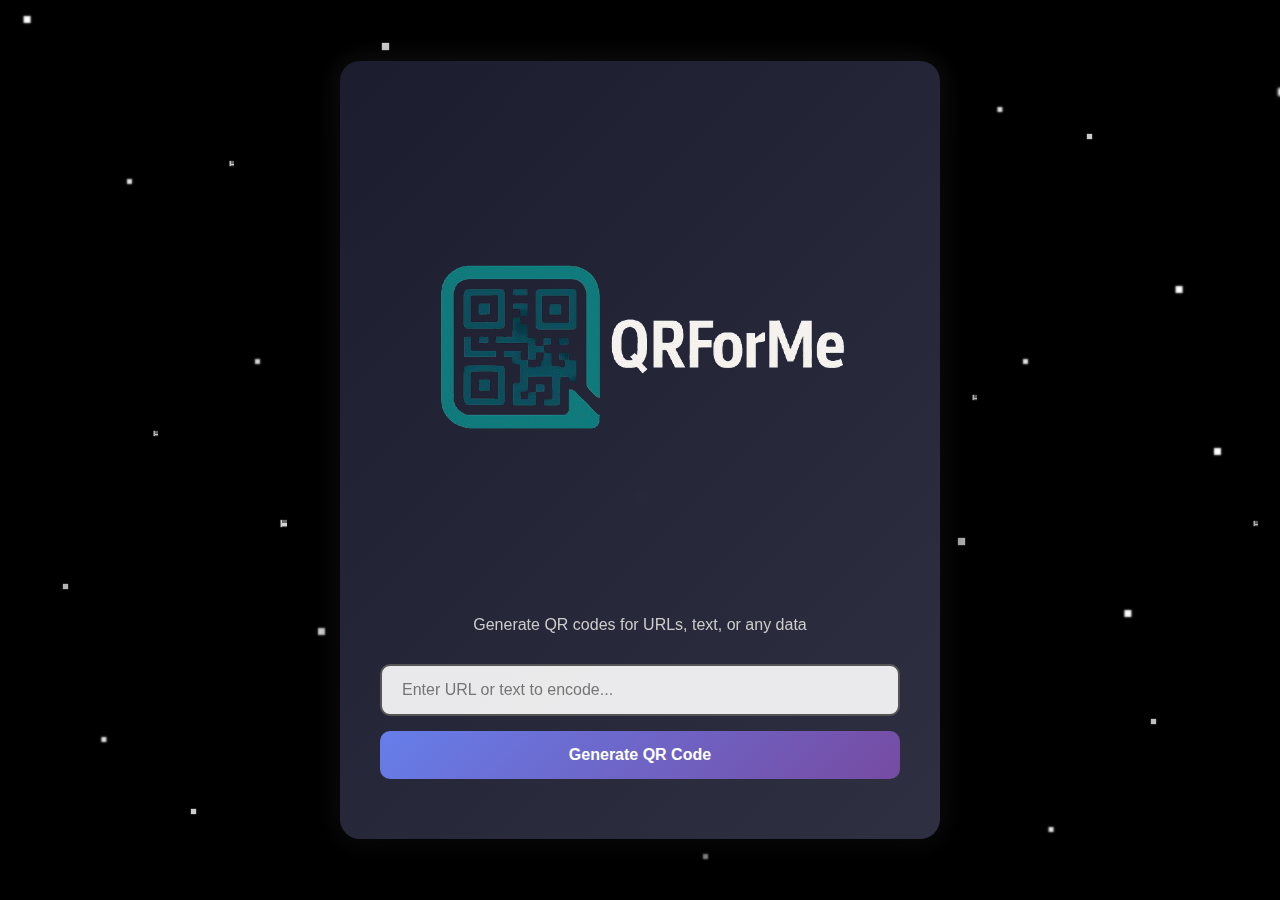
<file: index.html>
<!DOCTYPE html>
<html lang="en">
<head>
    <meta charset="UTF-8">
    <meta name="viewport" content="width=device-width, initial-scale=1.0">
    <title>QRForMe - QR Code Generator</title>
    <link rel="stylesheet" href="static/style.css">
</head>
<body>
    <div class="stars"></div>
    <div class="container">
        <div class="header">
            <div class="logo">
                <img src="static/logo.png" alt="QRForMe Logo">
            </div>
            <p>Generate QR codes for URLs, text, or any data</p>
        </div>
        
        <div class="input-section">
            <input 
                type="text" 
                id="urlInput" 
                placeholder="Enter URL or text to encode..."
                autocomplete="off"
            >
            <button id="generateBtn" class="btn btn-primary">Generate QR Code</button>
        </div>
        
        <div id="errorMessage" class="error-message"></div>
        
        <div id="qrDisplay" class="qr-display" style="display: none;">
            <div class="qr-container">
                <canvas id="qrCanvas"></canvas>
            </div>
            <button id="downloadBtn" class="btn btn-success">
                <svg width="20" height="20" viewBox="0 0 24 24" fill="none" stroke="currentColor" stroke-width="2">
                    <path d="M21 15v4a2 2 0 0 1-2 2H5a2 2 0 0 1-2-2v-4"></path>
                    <polyline points="7 10 12 15 17 10"></polyline>
                    <line x1="12" y1="15" x2="12" y2="3"></line>
                </svg>
                Download QR Code
            </button>
        </div>
        
        <div id="loading" class="loading" style="display: none;">
            <div class="spinner"></div>
            <p>Generating QR Code...</p>
        </div>
    </div>

    <!-- QR Code Library -->
    <script src="static/qrcode.min.js"></script>
    <script src="static/app.js"></script>
</body>
</html>
</file>
<file: static/style.css>
* {
    margin: 0;
    padding: 0;
    box-sizing: border-box;
}

body {
    font-family: 'Segoe UI', Tahoma, Geneva, Verdana, sans-serif;
    background: #000000;
    min-height: 100vh;
    display: flex;
    justify-content: center;
    align-items: center;
    padding: 20px;
    overflow: hidden;
    position: relative;
}

/* Twinkling Stars Background */
.stars {
    position: fixed;
    top: 0;
    left: 0;
    width: 100%;
    height: 100%;
    pointer-events: none;
    z-index: 0;
}

/* Static Twinkling Stars */
.stars::before {
    content: '';
    position: absolute;
    width: 3px;
    height: 3px;
    background: transparent;
    box-shadow: 
        10vw 20vh 2px 1px rgba(255, 255, 255, 0.9),
        85vw 15vh 1px 1px rgba(255, 255, 255, 0.8),
        25vw 70vh 2px 2px rgba(255, 255, 255, 1),
        60vw 45vh 1px 1px rgba(255, 255, 255, 0.7),
        40vw 85vh 2px 1px rgba(255, 255, 255, 0.9),
        75vw 60vh 1px 2px rgba(255, 255, 255, 0.8),
        20vw 40vh 2px 1px rgba(255, 255, 255, 0.85),
        90vw 80vh 1px 1px rgba(255, 255, 255, 0.75),
        50vw 10vh 2px 2px rgba(255, 255, 255, 1),
        15vw 90vh 1px 1px rgba(255, 255, 255, 0.8),
        70vw 25vh 2px 1px rgba(255, 255, 255, 0.9),
        35vw 55vh 1px 2px rgba(255, 255, 255, 0.85),
        80vw 40vh 2px 1px rgba(255, 255, 255, 0.9),
        5vw 65vh 1px 1px rgba(255, 255, 255, 0.7),
        95vw 50vh 2px 2px rgba(255, 255, 255, 1),
        45vw 30vh 1px 1px rgba(255, 255, 255, 0.8),
        65vw 75vh 2px 1px rgba(255, 255, 255, 0.9),
        30vw 5vh 1px 2px rgba(255, 255, 255, 0.85),
        55vw 95vh 2px 1px rgba(255, 255, 255, 0.9),
        12vw 48vh 1px 1px rgba(255, 255, 255, 0.75),
        88vw 68vh 2px 2px rgba(255, 255, 255, 1),
        42vw 22vh 1px 1px rgba(255, 255, 255, 0.8),
        68vw 88vh 2px 1px rgba(255, 255, 255, 0.9),
        22vw 58vh 1px 2px rgba(255, 255, 255, 0.85),
        78vw 12vh 2px 1px rgba(255, 255, 255, 0.9),
        38vw 78vh 1px 1px rgba(255, 255, 255, 0.7),
        92vw 32vh 2px 2px rgba(255, 255, 255, 1),
        52vw 52vh 1px 1px rgba(255, 255, 255, 0.8),
        8vw 82vh 2px 1px rgba(255, 255, 255, 0.9),
        72vw 8vh 1px 2px rgba(255, 255, 255, 0.85),
        28vw 72vh 2px 1px rgba(255, 255, 255, 0.9),
        62vw 38vh 1px 1px rgba(255, 255, 255, 0.75),
        48vw 62vh 2px 2px rgba(255, 255, 255, 1),
        18vw 18vh 1px 1px rgba(255, 255, 255, 0.8),
        82vw 92vh 2px 1px rgba(255, 255, 255, 0.9),
        58vw 28vh 1px 2px rgba(255, 255, 255, 0.85),
        32vw 88vh 2px 1px rgba(255, 255, 255, 0.9),
        98vw 58vh 1px 1px rgba(255, 255, 255, 0.7),
        2vw 2vh 2px 2px rgba(255, 255, 255, 1),
        76vw 44vh 1px 1px rgba(255, 255, 255, 0.8);
    animation: twinkle 3s ease-in-out infinite;
}

/* Falling Stars (Shooting Stars) */
.stars::after {
    content: '';
    position: absolute;
    width: 4px;
    height: 4px;
    background: transparent;
    box-shadow: 
        100vw 10vh 3px 2px rgba(255, 255, 255, 1),
        200vw 30vh 2px 2px rgba(255, 255, 255, 0.95),
        300vw 50vh 3px 2px rgba(255, 255, 255, 1),
        400vw 70vh 2px 2px rgba(255, 255, 255, 0.9),
        500vw 20vh 3px 3px rgba(255, 255, 255, 1),
        600vw 40vh 2px 2px rgba(255, 255, 255, 0.95),
        700vw 60vh 3px 2px rgba(255, 255, 255, 1),
        800vw 80vh 2px 2px rgba(255, 255, 255, 0.9),
        900vw 15vh 3px 3px rgba(255, 255, 255, 1),
        1000vw 35vh 2px 2px rgba(255, 255, 255, 0.95),
        50vw 55vh 3px 2px rgba(255, 255, 255, 1),
        150vw 75vh 2px 2px rgba(255, 255, 255, 0.9),
        250vw 25vh 3px 3px rgba(255, 255, 255, 1),
        350vw 45vh 2px 2px rgba(255, 255, 255, 0.95),
        450vw 65vh 3px 2px rgba(255, 255, 255, 1),
        550vw 85vh 2px 2px rgba(255, 255, 255, 0.9);
    animation: starfall 25s linear infinite;
    filter: brightness(1.5);
}

@keyframes twinkle {
    0%, 100% {
        opacity: 0.3;
    }
    50% {
        opacity: 1;
    }
}

@keyframes starfall {
    from {
        transform: translateY(-100vh) translateX(-100vw) rotate(45deg);
        opacity: 1;
    }
    to {
        transform: translateY(100vh) translateX(100vw) rotate(45deg);
        opacity: 0;
    }
}

.container {
    background: linear-gradient(135deg, rgba(30, 30, 50, 0.95) 0%, rgba(50, 50, 70, 0.95) 100%);
    backdrop-filter: blur(10px);
    border-radius: 20px;
    box-shadow: 0 20px 60px rgba(0, 0, 0, 0.8), 0 0 30px rgba(255, 255, 255, 0.1);
    padding: 40px;
    max-width: 600px;
    width: 100%;
    animation: fadeIn 0.5s ease-in;
    position: relative;
    z-index: 1;
}

@keyframes fadeIn {
    from {
        opacity: 0;
        transform: translateY(-20px);
    }
    to {
        opacity: 1;
        transform: translateY(0);
    }
}

.header {
    text-align: center;
    margin-bottom: 30px;
}

.logo {
    margin-bottom: 15px;
    display: flex;
    justify-content: center;
    align-items: center;
}

.logo svg {
    width: 250px;
    height: auto;
    filter: drop-shadow(0 0 10px rgba(102, 126, 234, 0.3));
}

.qr-icon {
    animation: pulse 2s ease-in-out infinite;
}

@keyframes pulse {
    0%, 100% {
        opacity: 1;
    }
    50% {
        opacity: 0.7;
    }
}

.header p {
    color: #cccccc;
    font-size: 1rem;
}

.input-section {
    display: flex;
    flex-direction: column;
    gap: 15px;
    margin-bottom: 20px;
}

#urlInput {
    padding: 15px 20px;
    font-size: 1rem;
    border: 2px solid #555;
    border-radius: 10px;
    outline: none;
    transition: all 0.3s ease;
    background: rgba(255, 255, 255, 0.9);
    color: #333;
}

#urlInput:focus {
    border-color: #667eea;
    box-shadow: 0 0 0 3px rgba(102, 126, 234, 0.3);
}

.btn {
    padding: 15px 30px;
    font-size: 1rem;
    font-weight: 600;
    border: none;
    border-radius: 10px;
    cursor: pointer;
    transition: all 0.3s ease;
    display: flex;
    align-items: center;
    justify-content: center;
    gap: 10px;
}

.btn-primary {
    background: linear-gradient(135deg, #667eea 0%, #764ba2 100%);
    color: white;
}

.btn-primary:hover {
    transform: translateY(-2px);
    box-shadow: 0 10px 20px rgba(102, 126, 234, 0.3);
}

.btn-primary:active {
    transform: translateY(0);
}

.btn-success {
    background: linear-gradient(135deg, #11998e 0%, #38ef7d 100%);
    color: white;
    width: 100%;
}

.btn-success:hover {
    transform: translateY(-2px);
    box-shadow: 0 10px 20px rgba(56, 239, 125, 0.3);
}

.btn-success:active {
    transform: translateY(0);
}

.error-message {
    color: #e74c3c;
    background: #fadbd8;
    padding: 12px;
    border-radius: 8px;
    display: none;
    margin-bottom: 20px;
    text-align: center;
    font-weight: 500;
}

.error-message.show {
    display: block;
    animation: shake 0.5s ease;
}

@keyframes shake {
    0%, 100% { transform: translateX(0); }
    25% { transform: translateX(-10px); }
    75% { transform: translateX(10px); }
}

.qr-display {
    text-align: center;
    animation: slideIn 0.5s ease;
}

@keyframes slideIn {
    from {
        opacity: 0;
        transform: scale(0.8);
    }
    to {
        opacity: 1;
        transform: scale(1);
    }
}

.qr-container {
    background: rgba(255, 255, 255, 0.95);
    padding: 30px;
    border-radius: 15px;
    margin-bottom: 20px;
    display: inline-block;
}

#qrImage {
    max-width: 100%;
    height: auto;
    border-radius: 10px;
}

.loading {
    text-align: center;
    padding: 40px;
}

.spinner {
    width: 50px;
    height: 50px;
    margin: 0 auto 20px;
    border: 5px solid #f3f3f3;
    border-top: 5px solid #667eea;
    border-radius: 50%;
    animation: spin 1s linear infinite;
}

@keyframes spin {
    0% { transform: rotate(0deg); }
    100% { transform: rotate(360deg); }
}

.loading p {
    color: #cccccc;
    font-size: 1rem;
}

/* Responsive Design */
@media (max-width: 600px) {
    .container {
        padding: 25px;
    }
    
    .header h1 {
        font-size: 2rem;
    }
    
    .input-section {
        gap: 10px;
    }
}
</file>
